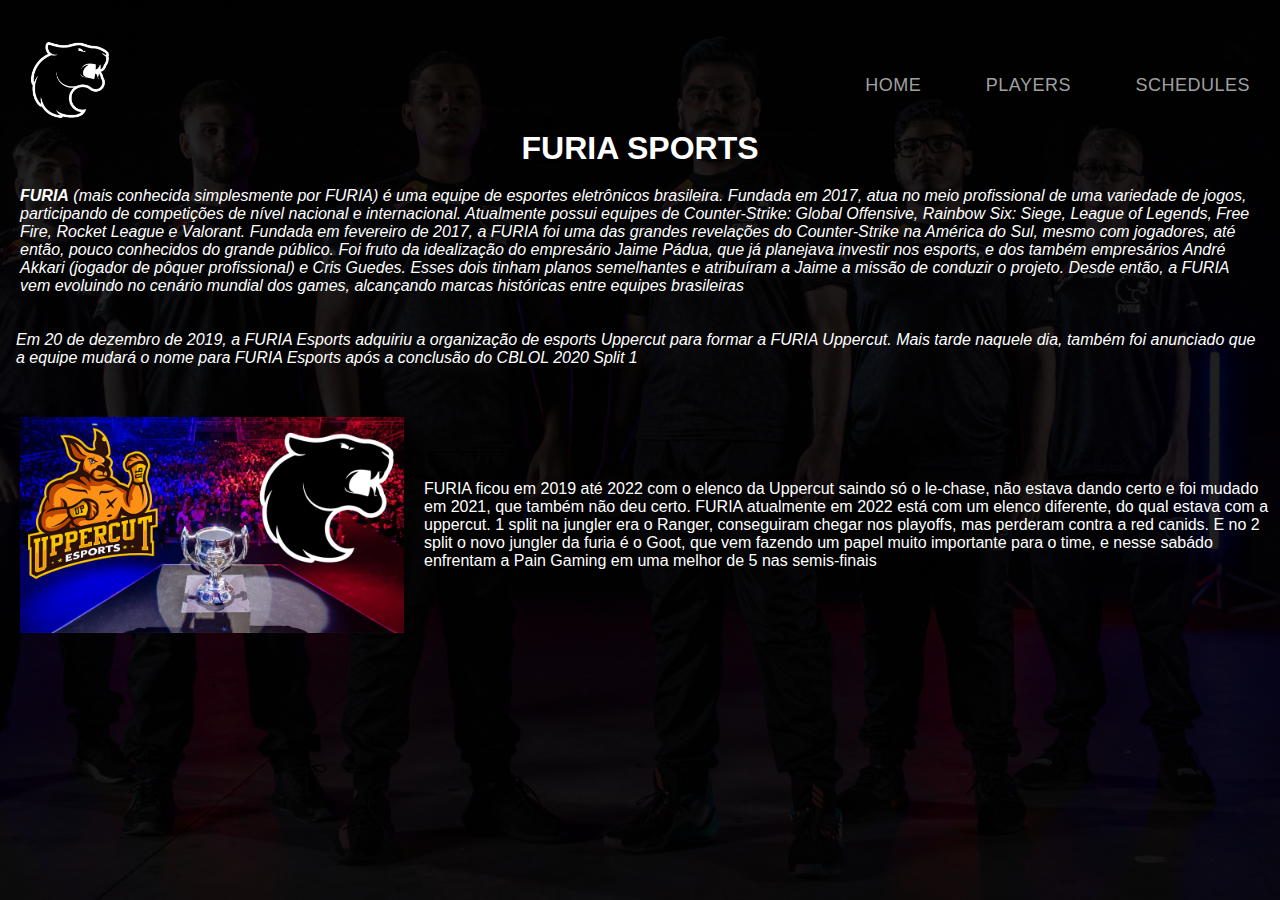
<file: index.html>
<!DOCTYPE html>
<html lang="en">
<head>
    <meta charset="UTF-8">
    <meta http-equiv="X-UA-Compatible" content="IE=edge">
    <meta name="viewport" content="width=device-width, initial-scale=1.0">
    <title>FURIA</title>
    <link rel="icon" type="image/png" href="images/fur-icon.png">
    <link rel="stylesheet" href="style.css">
    <link rel="preconnect" href="https://fonts.googleapis.com">
    <link rel="preconnect" href="https://fonts.gstatic.com" crossorigin>
    <link href="https://fonts.googleapis.com/css2?family=Roboto:ital,wght@0,300;0,400;0,500;1,300;1,400;1,500&display=swap" rel="stylesheet">
</head>
<body>
    <nav>
        <img id="furlogo" src="images/fur-icon.png" alt="Icon FURIA", style="width: 80px;">
        <ul class="nav-list">
            <li><a href="index.html">HOME</a></li>
            <li><a href="players.html">PLAYERS</a></li>
            <li><a href="schedules.html">SCHEDULES</a></li>
        </ul>
    </nav>

    <h1 style="text-align:center;"><strong>FURIA SPORTS</strong></h1>

    <p style="padding: 20px"><em><strong>FURIA</strong> (mais conhecida simplesmente por FURIA) é uma equipe de esportes eletrônicos brasileira. Fundada em 2017, atua no meio profissional de uma variedade de jogos, participando de competições de nível nacional e internacional. Atualmente possui equipes de Counter-Strike: Global Offensive, Rainbow Six: Siege, League of Legends, Free Fire, Rocket League e Valorant.
        Fundada em fevereiro de 2017, a FURIA foi uma das grandes revelações do Counter-Strike na América do Sul, mesmo com jogadores, até então, pouco conhecidos do grande público. Foi fruto da idealização do empresário Jaime Pádua, que já planejava investir nos esports, e dos também empresários André Akkari (jogador de pôquer profissional) e Cris Guedes. Esses dois tinham planos semelhantes e atribuíram a Jaime a missão de conduzir o projeto. Desde então, a FURIA vem evoluindo no cenário mundial dos games, alcançando marcas históricas entre equipes brasileiras</em></p>
    
    <p style="padding: 16px; padding-bottom: 30px;"><em>Em 20 de dezembro de 2019, a FURIA Esports adquiriu a organização de esports Uppercut para formar a FURIA Uppercut. Mais tarde naquele dia, também foi anunciado que a equipe mudará o nome para FURIA Esports após a conclusão do CBLOL 2020 Split 1</em></p>
    
    <div style="max-width: 1800px; display: flex; align-items: center;">
        <img src="images/up_fur.png" alt="" style="border-radius: 15px; width: 30%; padding: 20px;">
        <p>FURIA ficou em 2019 até 2022 com o elenco da Uppercut saindo só o le-chase, não estava dando certo e foi mudado em 2021, que também não deu certo. FURIA atualmente em 2022 está com um elenco diferente, do qual estava com a uppercut. 1 split na jungler era o Ranger, conseguiram chegar nos playoffs, mas perderam contra a red canids. E no 2 split o novo jungler da furia é o Goot, que vem fazendo um papel muito importante para o time, e nesse sabádo enfrentam a Pain Gaming em uma melhor de 5 nas semis-finais</p>
    </div>
</body>
</html>
</file>
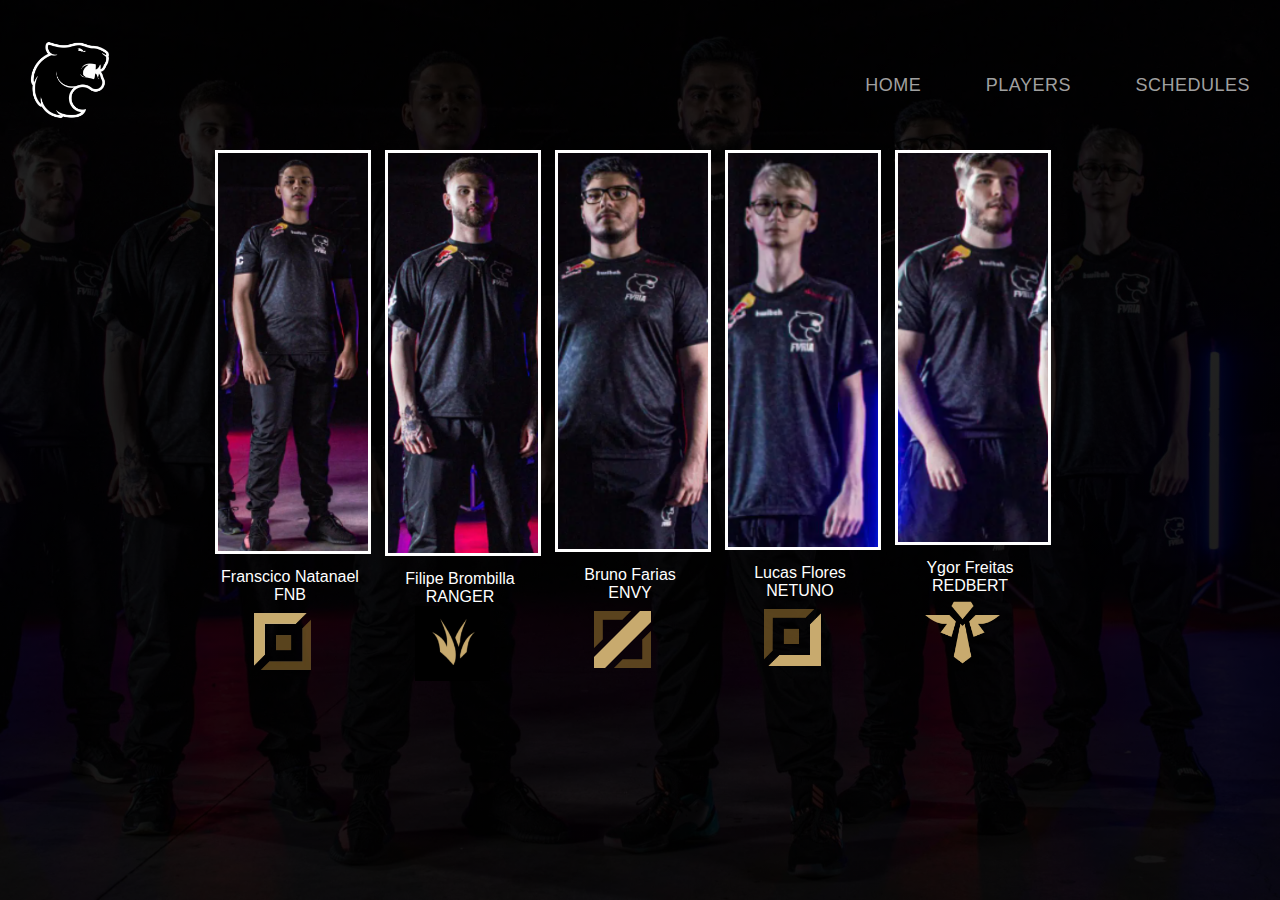
<file: players.html>
<!DOCTYPE html>
<html lang="en">
<head>
    <meta charset="UTF-8">
    <meta http-equiv="X-UA-Compatible" content="IE=edge">
    <meta name="viewport" content="width=device-width, initial-scale=1.0">
    <title>Players</title>
    <link rel="icon" type="image/png" href="images/fur-icon.png">
    <link rel="stylesheet" href="style.css">
    <link rel="preconnect" href="https://fonts.googleapis.com">
    <link rel="preconnect" href="https://fonts.gstatic.com" crossorigin>
    <link href="https://fonts.googleapis.com/css2?family=Roboto:ital,wght@0,300;0,400;0,500;1,300;1,400;1,500&display=swap" rel="stylesheet">
</head>
<body class = "body-background">
    <nav>
        <img id="furlogo" src="images/fur-icon.png" alt="Icon FURIA", style="width: 80px;">
        <ul class="nav-list">
            <li><a href="index.html">HOME</a></li>
            <li><a href="players.html">PLAYERS</a></li>
            <li><a href="schedules.html">SCHEDULES</a></li>
        </ul>
    </nav>
    <div class="player-area">
        <div class="box-player", style="padding-top: 20px">
            <img class="img-player" src="images/fnb.png" alt="">
            <div class="name-player", style="padding-top: 10px; text-align: center">
             Franscico Natanael <br>FNB
            </div>
            <img class="img-lanes" src="images/Top_icon.png" alt="">
        </div>
        <div class="box-player", style="padding-top: 20px">
            <img class="img-player" src="images/ranger.png" alt="", style="height: 400px">
            <div class="name-player", style="padding-top: 10px; text-align: center">
             Filipe Brombilla <br>RANGER
            </div>
            <img class="img-lanes" src="images/Jungle_icon.png" alt="">
        </div>
        <div class="box-player", style="padding-top: 20px;">
            <img class="img-player" src="images/envy.png" alt="">
            <div class="name-player", style="padding-top: 10px; text-align: center">
             Bruno Farias <br>ENVY
            </div>
            <img class="img-lanes" src="images/mid_icon.png" alt="">
        </div>
        <div class="box-player", style="padding-top: 20px">
            <img class="img-player" src="images/netuno.png" alt="">
            <div class="name-player", style="padding-top: 10px; text-align: center">
             Lucas Flores <br>NETUNO
            </div>
            <img class="img-lanes" src="images/adc_icon.jpg" alt="">
        </div>
        <div class="box-player", style="padding-top: 20px">
            <img class="img-player" src="images/redbert.png" alt="">
            <div class="name-player", style="padding-top: 10px; text-align: center">
             Ygor Freitas <br>REDBERT
            </div>
            <img class="img-lanes" src="images/Support_icon.png" alt="">
        </div>
        </div>
    </div>
</body>
</html>
</file>
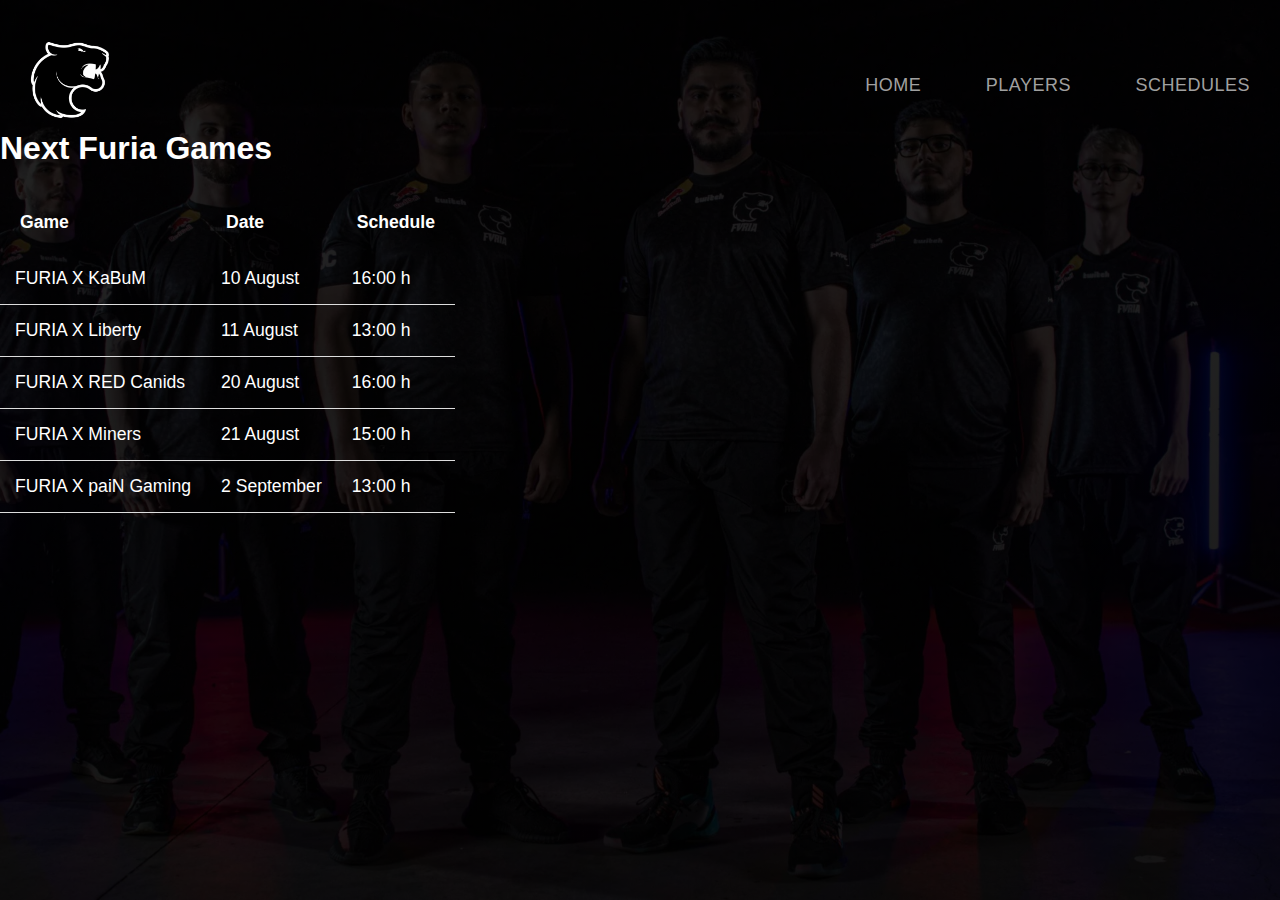
<file: schedules.html>
<!DOCTYPE html>
<html lang="en">
  <head>
    <meta charset="UTF-8" />
    <meta http-equiv="X-UA-Compatible" content="IE=edge" />
    <meta name="viewport" content="width=device-width, initial-scale=1.0" />
    <title>FURIA</title>
    <link rel="icon" type="image/png" href="images/fur-icon.png" />
    <link rel="stylesheet" href="style.css" />
    <link rel="preconnect" href="https://fonts.googleapis.com" />
    <link rel="preconnect" href="https://fonts.gstatic.com" crossorigin />
    <link
      href="https://fonts.googleapis.com/css2?family=Roboto:ital,wght@0,300;0,400;0,500;1,300;1,400;1,500&display=swap"
      rel="stylesheet"
    />
    <style>
      .content-table {
        border-collapse: collapse;
        margin: 25px 0;
        font-size: 1.1em;
        min-width: 400px;
      }

      .content-table thead tr {
        color: #ffffff;
        text-align: left;
        font-weight: bold;
      }

      .content-table td {
        padding: 15px;
      }

      .content-table th {
        padding: 20px;
      }

      .content-table tbody tr {
        border-bottom: 1px solid #dddddd;
      }
    </style>
  </head>
  <body>
    <nav>
      <img
        id="furlogo"
        src="images/fur-icon.png"
        alt="Icon FURIA"
        ,
        style="width: 80px"
      />
      <ul class="nav-list">
        <li><a href="index.html">HOME</a></li>
        <li><a href="players.html">PLAYERS</a></li>
        <li><a href="schedules.html">SCHEDULES</a></li>
      </ul>
    </nav>
    <h1><strong>Next Furia Games</strong></h1>
    <table class="content-table">
      <thead>
        <tr>
          <th>Game</th>
          <th>Date</th>
          <th>Schedule</th>
        </tr>
      </thead>
      <tbody>
        <tr>
          <td>FURIA X KaBuM</td>
          <td>10 August</td>
          <td>16:00 h</td>
        </tr>
        <tr>
          <td>FURIA X Liberty</td>
          <td>11 August</td>
          <td>13:00 h</td>
        </tr>
        <tr>
          <td>FURIA X RED Canids</td>
          <td>20 August</td>
          <td>16:00 h</td>
        </tr>
        <tr>
          <td>FURIA X Miners</td>
          <td>21 August</td>
          <td>15:00 h</td>
        </tr>
        <tr>
          <td>FURIA X paiN Gaming</td>
          <td>2 September</td>
          <td>13:00 h</td>
        </tr>
      </tbody>
    </table>
  </body>
</html>
</file>
<file: style.css>
*{
    margin: 0;
    padding: 0;
    font-family: 'Anton', sans-serif;
}

#furlogo{
    padding: 10px;
    padding-top: 0;
    margin-top: 0;
    margin-left: 20px;
}

nav{
    display:flex;
    background: transparent;
    justify-content: space-between;
    align-items: center;
    padding-top: 40px;
    padding-left: 2;
}

nav ul li{
    list-style: none;
    display:inline-block;
    padding: 10px 20px;
}

a{
    position: relative;
    text-decoration: none;
    color: #a0a0a0;
    font-size: 18px;
    letter-spacing:0.5px;
    padding:0 10px;
}

a::after{
    content:"";
    position: absolute;
    color: white;
    background-color: white;
    height:3px;
    width:0;
    left:0;
    bottom:-10px;
    transition: 0.3s;
}

a:hover{
    color: white;
}

a:hover:after{
    width: 100%;
}

.img-player {
    width: 100%;
    border: 3px solid white;
}

.box-player {
    width: 150px;
    margin-right: 20px;
    display: inline-block;
}

.player-area{
    display: flex;
    justify-content:center;
}

.img-lanes {
    width: 50%;
    padding-left: 30px;
}

body{
    color: white;
    background-image: linear-gradient(rgba(0, 0, 0, 0.85), rgba(0, 0, 0, 0.9)) ,url('images/fur-background.jpg');
    background-clip: cover;
    background-position: center;
    height: 100%;
    background-repeat: no-repeat;
    background-size: cover;
    background-attachment: fixed;
}
</file>
